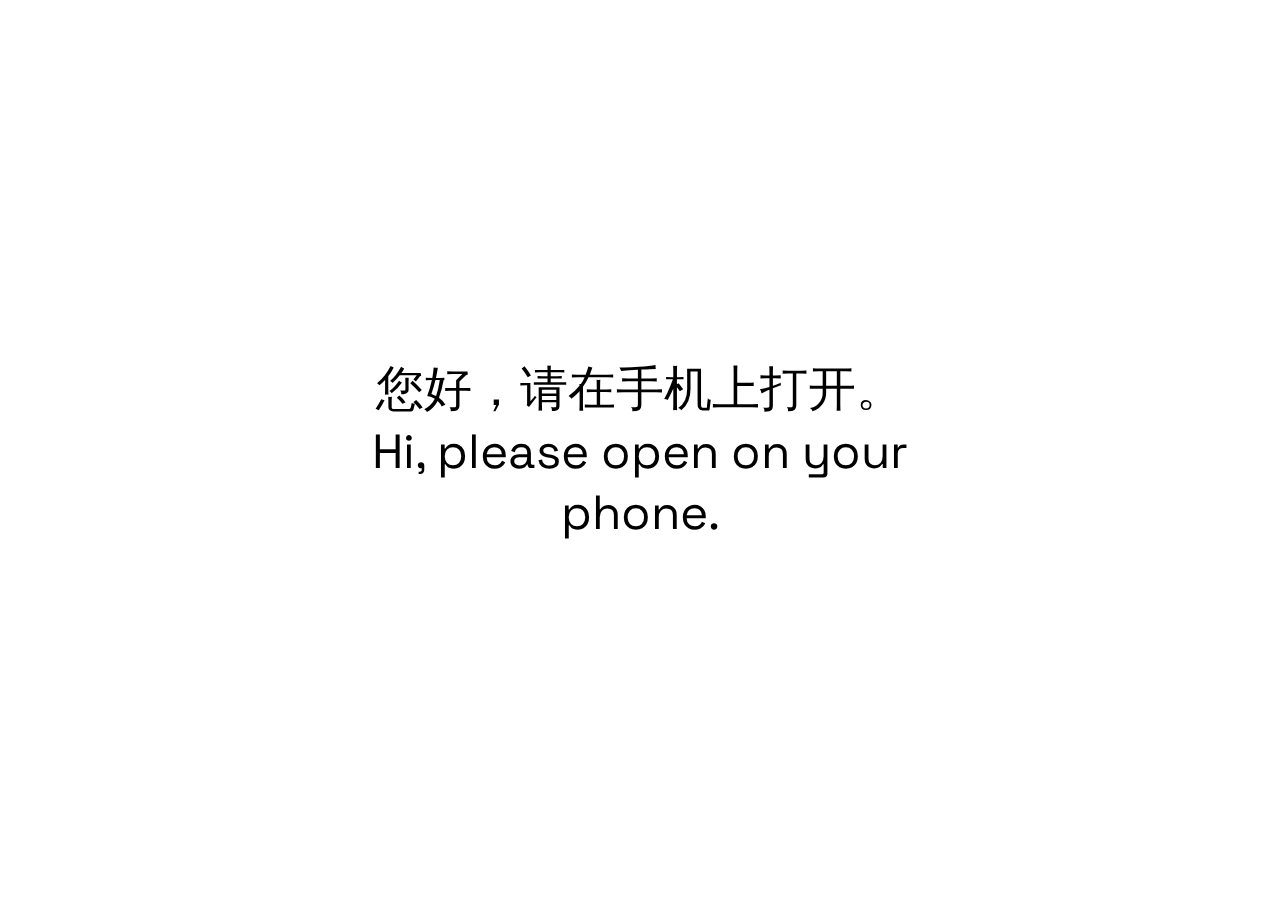
<file: index.html>
<!DOCTYPE html>
<html>

<head>
    <meta charset="utf-8" lan="" />
    <meta name="viewport" content="width=device-width, initial-scale=1" />
    <link rel="stylesheet" href="style.css">
    <title>欢迎</title>
    <link rel="icon" type="image/png" href="images/favcon.png" />
    <style>
    </style>
    <!--LINK JQUERY-->
    <script type="text/javascript" src="jquery-3.7.1.min.js"></script>
</head>

<body>
    <div class="desktop-display">
        <div id="pcmessage">
        您好，请在手机上打开。
        <br>
        Hi, please open on your phone.</div>
    </div>
    <div class="mobile-display">    
    <div id="greeting">
        请<br>点<br>击<br>屏<br>幕<br>开<br>始<br>练<br>习
    </div>
    <div id= "touchcircle" class="circle"></div>

    <a href="touchscreeninput.html">
        <div id="transitor"></div>
    </a></div>
    <script>

    </script>

</body>

</html>
</file>
<file: style.css>
*{
    font-family: SpaceGrotesk;
}


.keyboard{
    margin: 1vh 0vw;
}

.key{
    font-size: 24px;
    color: black;
    vertical-align: center;
    background-color:white;
    border-radius: 10px;
    width: 8vw;
    height: 10vw;
    margin: 1px 1px;
    border: 2px rgb(131, 255, 234);
    border-style: none solid solid none;
}


#greeting{
    text-align:center; 
    font-size: 40px;
    color: rgb(0, 0, 0);
    top: 50vh;
    left: 50vw;
    transform: translate(-50%, -50%);
    position: fixed;
    z-index: 1;
}

#touchcircle{
    height: 120px;
    width: 120px;
    background-color: rgb(139, 255, 201);
    border-radius: 50%;
    top: 50vh;
    left: 50vw;
    position:fixed;
    transform: translate(-50%, -50%);
    z-index: 0;
    filter: blur(2rem);
    animation-name: circlemove;
    animation-duration: 15s;
    animation-iteration-count: infinite;
    animation-direction: alternate;
}

@keyframes circlemove {
    0% {
        top: 25vh;
        left: 20vw;
        background-color: rgb(238, 255, 139);

    }

    20% {
        top: 80vh;
        left: 10vw;
        background-color: rgb(255, 176, 139);

    }

    40% {
        top: 40vh;
        left: 70vw;
        background-color: rgb(255, 139, 201);

    }

    60% {
        top: 70vh;
        left: 20vw;
        background-color: rgb(232, 139, 255);

    }

    80% {
        top: 30vh;
        left: 60vw;
        background-color: rgb(139, 176, 255);

    }

    100% {
        top: 10vh;
        left: 40vw;
        background-color: rgb(139, 232, 255);

    }
  }

#keyboardcontainer{ 
    border-top: 0;
    border-bottom: 0;
    top: 50vh;
    position: fixed;
    overflow: hidden;
    margin:0;
    /* using viewport */
    height: 60vh;
    width:100vw;
    z-index: -1;
}

#transitor{
    width: 100vw; 
    height: 100vh; 
    position: fixed; 
    z-index: -1; 
    top: 0;
}

#hintcircle{
    -webkit-user-select: none; /* Safari */
    -ms-user-select: none; /* IE 10 and IE 11 */
    user-select: none; /* Standard syntax */
    font-size: 24px;
    display: flex; /* or inline-flex */
    align-items: center; 
    justify-content: center;
    height: 200px;
    width: 200px;
    color: black;
    background-color: #8bffc9;
    border-radius: 50%;
    left: 50vw;
    transform: translate(-50%, -50%);
    position: fixed;
}

#hintcircle:active {
    background-color: #ffa0fa;
  }
#hintcontainer{
    font-size: 48px;
    color:black;
}
.recognizer{
    text-align: center;
}

body{
    margin:0;
    padding:0;
}

button{
}

.mobile-display {
    display: none
}

.desktop-display {
    display: block;
}

#pcmessage{
    top: 50vh;
    left: 50vw;
    font-size: 48px;
    text-align: center;
    transform: translate(-50%, -50%);
    position: fixed;
}

@media (max-width:500px) {
    .desktop-display {
        display: none
    }

    .mobile-display {
        display: block
    }
}

@font-face { font-family: SpaceGrotesk; src: url('font/SpaceGrotesk-VariableFont_wght.ttf'); }
</file>
